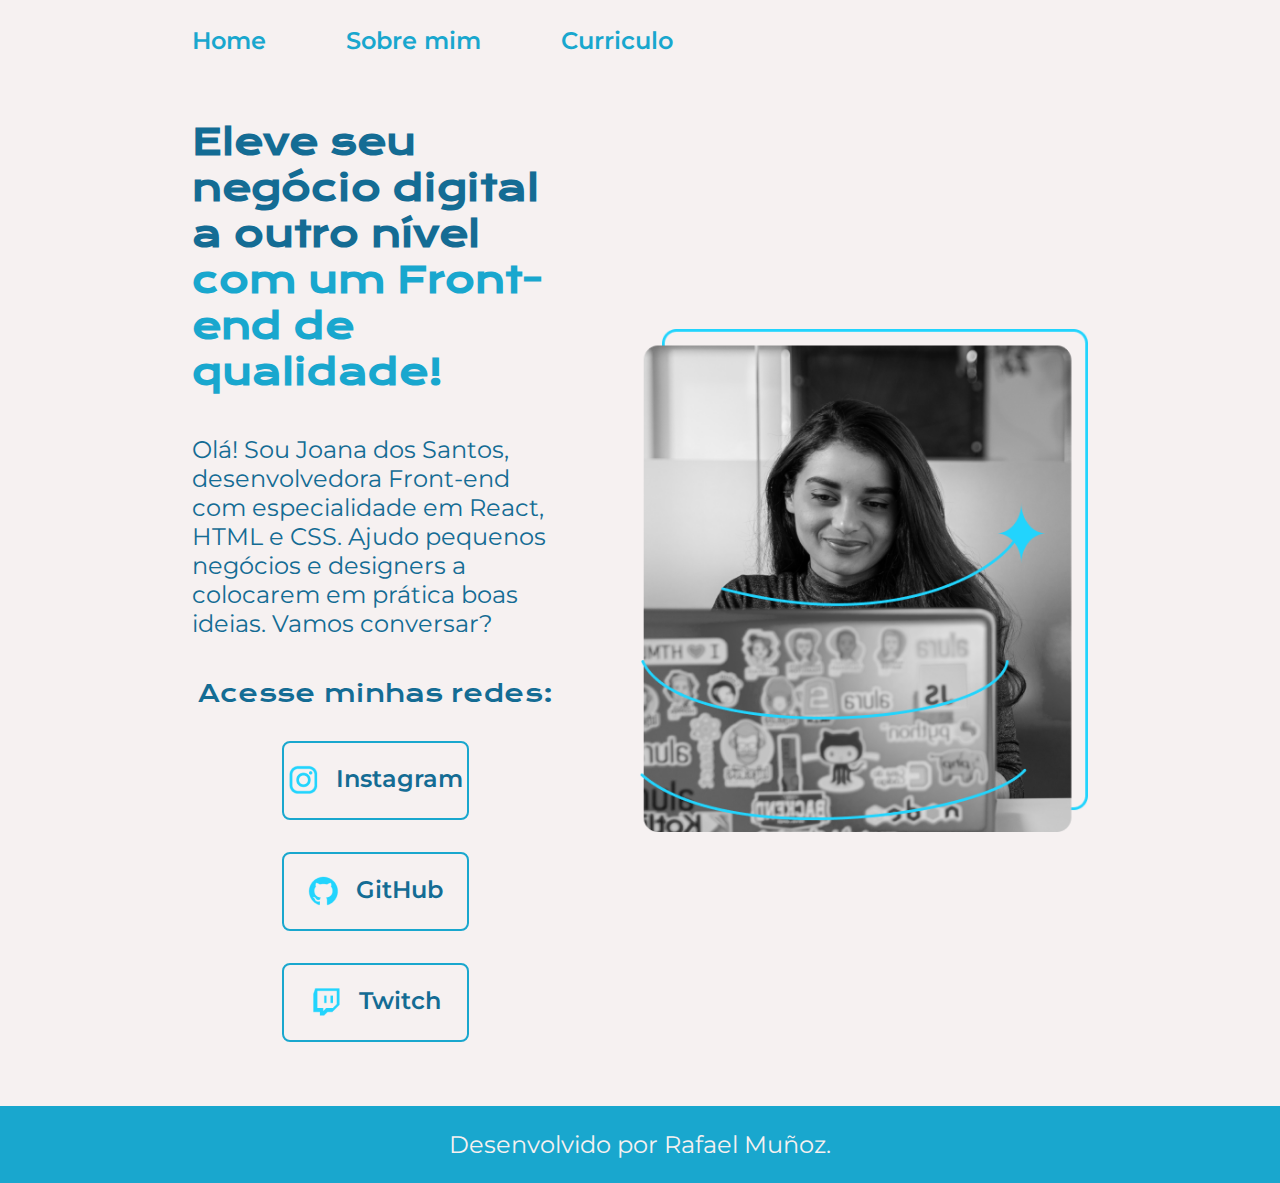
<file: index.html>
<!DOCTYPE html>
<html lang="pt-br">
  <head>
    <meta charset="UTF-8" />
    <meta http-equiv="X-UA-Compatible" content="IE=edge" />
    <meta name="viewport" content="width=device-width, initial-scale=1.0" />
    <title>Portfólio</title>
    <link rel="stylesheet" href="./styles/style.css" />
  </head>
  <body>
    <header class="cabecalho">
      <nav class="cabecalho__menu">
        <a class="cabecalho__menu__link" href="index.html">Home</a>
        <a class="cabecalho__menu__link" href="about.html">Sobre mim</a>
        <a class="cabecalho__menu__link" href="curriculo.html">Curriculo</a>
      </nav>
    </header>
    <main class="apresentacao">
      <section class="apresentacao__conteudo">
        <!-- a section corresponde a uma separação de um grupo. É mais recomendado usar ela do que simplesmente o "div"-->
        <h1 class="apresentacao__conteudo__titulo">
          Eleve seu negócio digital a outro nível
          <strong class="titulo-destaque"
            >com um Front-end de qualidade!</strong
          >
        </h1>
        <p class="apresentacao__conteudo__texto">
          Olá! Sou Joana dos Santos, desenvolvedora Front-end com especialidade
          em React, HTML e CSS. Ajudo pequenos negócios e designers a colocarem
          em prática boas ideias. Vamos conversar?
        </p>
        <div class="apresentacao__links">
          <h2 class="apresentacao__links__subtitulo">Acesse minhas redes:</h2>
          <a
            class="apresentacao__links__navegacao"
            href="https://www.instagram.com"
            ><img src="./assets/instagram.png" />Instagram</a
          >
          <a
            class="apresentacao__links__navegacao"
            href="https://github.com/rafaelratm"
          >
            <img src="./assets/github.png" />GitHub</a
          >
          <a
            class="apresentacao__links__navegacao"
            href="https://www.twitch.tv"
            ><img src="./assets/twitch.png" />Twitch</a
          >
        </div>
      </section>
      <img class="apresentao__imagem" src="./assets/imagem.png" alt="Foto de alguém programando" />
    </main>
    <footer class="rodape">
      <p>Desenvolvido por Rafael Muñoz.</p>
    </footer>
  </body>
</html>
</file>
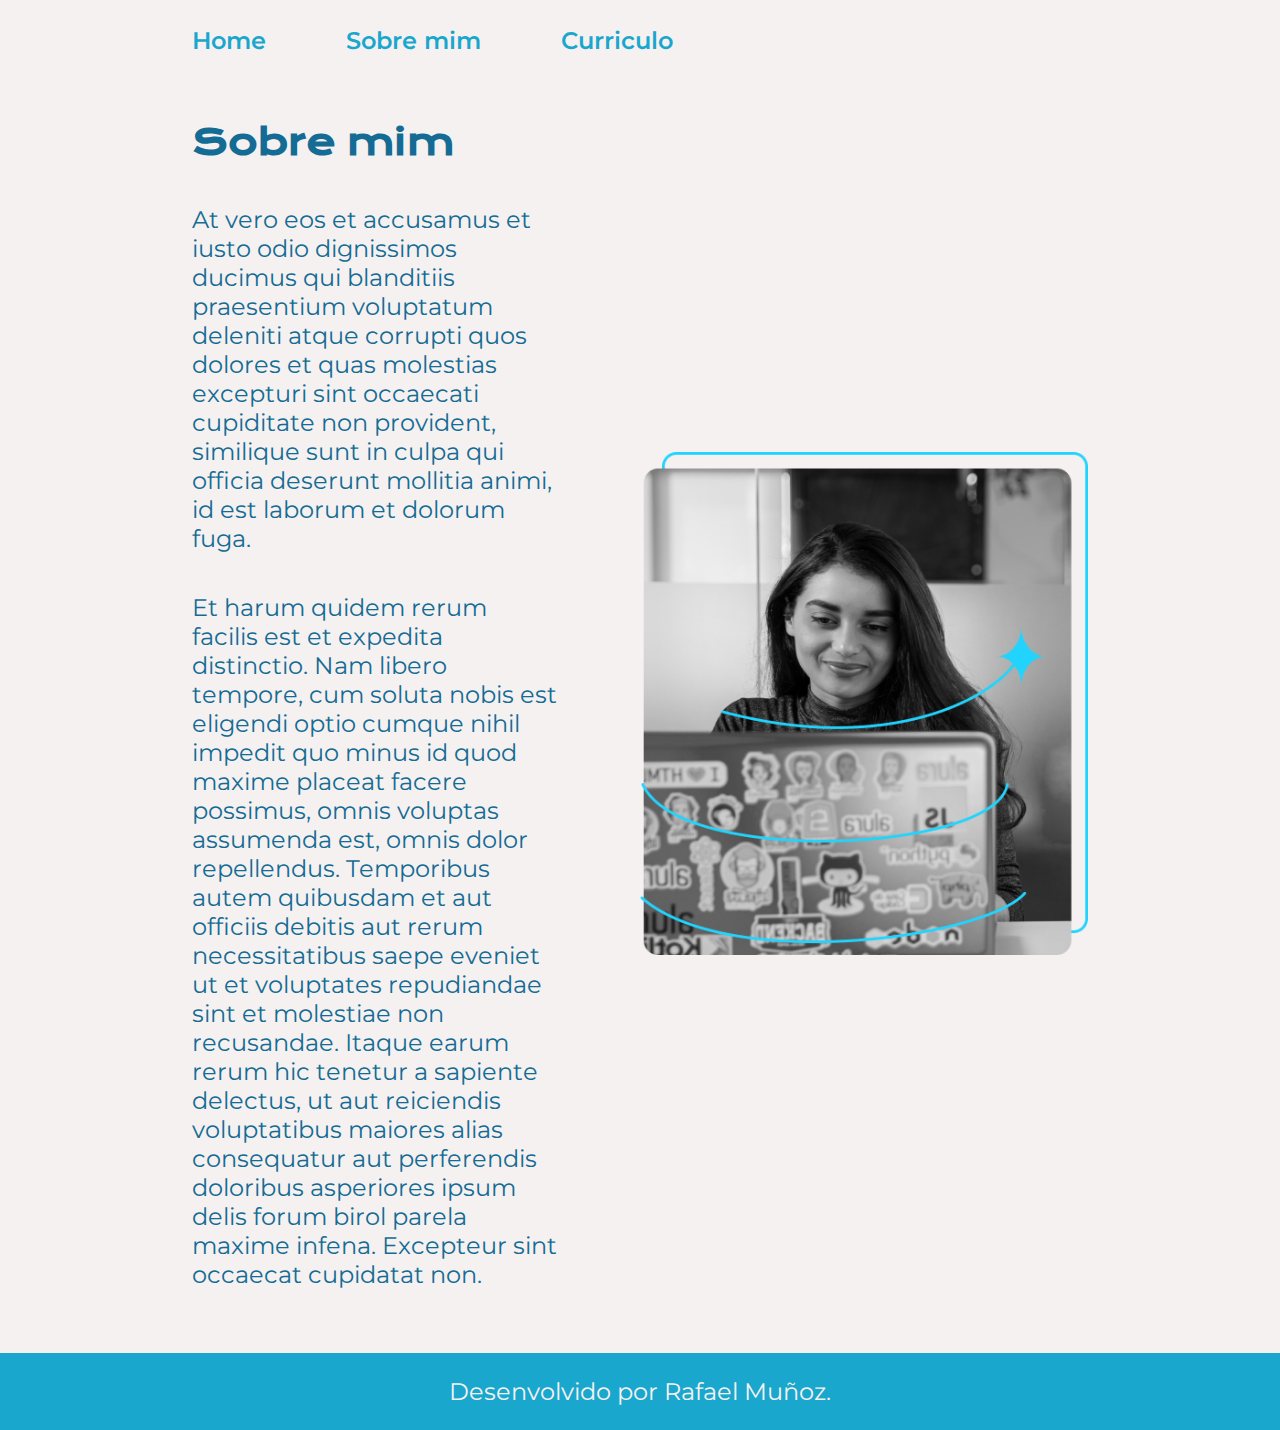
<file: about.html>
<!DOCTYPE html>
<html lang="pt-br">
<head>
    <meta charset="UTF-8">
    <meta http-equiv="X-UA-Compatible" content="IE=edge">
    <meta name="viewport" content="width=device-width, initial-scale=1.0">
    <link rel="stylesheet" href="./styles/style.css" />
    <title>Sobre mim</title>
</head>
<body>
    <header class="cabecalho">
        <nav class="cabecalho__menu">
          <a class="cabecalho__menu__link" href="index.html">Home</a>
          <a class="cabecalho__menu__link" href="about.html">Sobre mim</a>
          <a class="cabecalho__menu__link" href="curriculo.html">Curriculo</a>
        </nav>
      </header>
      <main class="apresentacao">
        <section class="apresentacao__conteudo">
            <h1 class="apresentacao__conteudo__titulo">Sobre mim</h1>
            <p class="apresentacao__conteudo__texto">At vero eos et accusamus et iusto odio dignissimos ducimus qui blanditiis praesentium voluptatum deleniti atque corrupti quos dolores et quas molestias excepturi sint occaecati cupiditate non provident, similique sunt in culpa qui officia deserunt mollitia animi, id est laborum et dolorum fuga.</p>
            <p class="apresentacao__conteudo__texto">Et harum quidem rerum facilis est et expedita distinctio. Nam libero tempore, cum soluta nobis est eligendi optio cumque nihil impedit quo minus id quod maxime placeat facere possimus, omnis voluptas assumenda est, omnis dolor repellendus. Temporibus autem quibusdam et aut officiis debitis aut rerum necessitatibus saepe eveniet ut et voluptates repudiandae sint et molestiae non recusandae. Itaque earum rerum hic tenetur a sapiente delectus, ut aut reiciendis voluptatibus maiores alias consequatur aut perferendis doloribus asperiores ipsum delis forum birol parela maxime infena. Excepteur sint occaecat cupidatat non.</p>
        </section>
        <img class="apresentao__imagem" src="./assets/imagem.png" alt="Foto de alguém programando" />
      </main>
      <footer class="rodape">
        <p>Desenvolvido por Rafael Muñoz.</p>
      </footer>
</body>
</html>
</file>
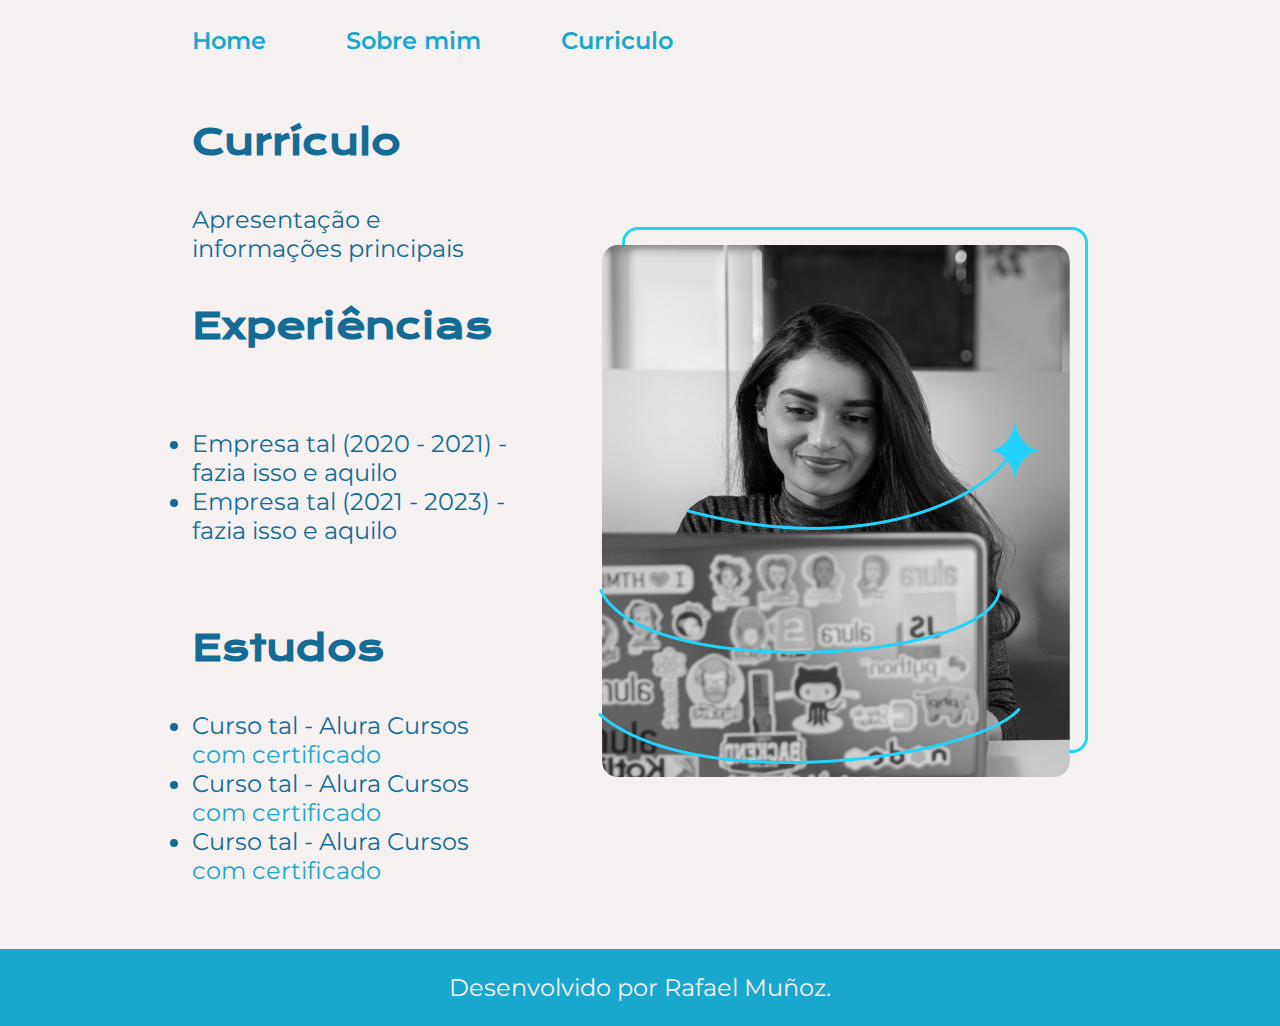
<file: curriculo.html>
<!DOCTYPE html>
<html lang="pt-br">
    <head>
    <meta charset="UTF-8">
    <meta http-equiv="X-UA-Compatible" content="IE=edge">
    <meta name="viewport" content="width=device-width, initial-scale=1.0">
    <link rel="stylesheet" href="./styles/style.css" />
    <title>Curriculo</title>
    </head>
    <body>
    <header class="cabecalho">
        <nav class="cabecalho__menu">
          <a class="cabecalho__menu__link" href="index.html">Home</a>
          <a class="cabecalho__menu__link" href="about.html">Sobre mim</a>
          <a class="cabecalho__menu__link" href="curriculo.html">Curriculo</a>
        </nav>
      </header>
    <main class="apresentacao">
        <section class="apresentacao__conteudo">
            <h1 class="apresentacao__conteudo__titulo">Currículo</h1>
            <p class="apresentacao__conteudo__texto">
                Apresentação e informações principais
            </p>
            <h2 class="apresentacao__conteudo__titulo">Experiências</h2>
            <p class="apresentacao__conteudo__texto">
            <ul class="apresentacao__conteudo__texto">
                <li> Empresa tal (2020 - 2021) - fazia isso e aquilo </li>
                <li> Empresa tal (2021 - 2023) - fazia isso e aquilo </li>
            </ul>
            </p>
            <h2 class="apresentacao__conteudo__titulo">Estudos</h2>
            <div class="apresentacao__conteudo__texto">
            <ul class="apresentacao__conteudo__texto">
                <li>Curso tal - Alura Cursos <a href="linkdocertificado">com certificado</a> </li>
                <li>Curso tal - Alura Cursos <a href="linkdocertificado">com certificado</a></li>
                <li>Curso tal - Alura Cursos <a href="linkdocertificado">com certificado</a></li>
            </ul>
            </div>    
        </section>
        <img src="./assets/imagem.png" alt="Foto da Joana Santos programando">
    </main> 
    <footer class="rodape">
        <p>Desenvolvido por Rafael Muñoz.</p>
    </footer>
</body>
</html>
</file>
<file: styles/style.css>
@import url('https://fonts.googleapis.com/css2?family=Krona+One&family=Montserrat:wght@400;600&display=swap');

:root {
    /* variavel pra utilização global. No css variavel começa com --, usando - para separar as palavras*/
    --cor-primaria: #F6F1F1;
    --cor-secundaria: #146C94;
    --cor-terciaria: #19A7CE;
    --cor-hover: #AFD3E2;
    --fonte-primaria: 'Krona One', sans-serif;
    --fonte-secundaria: 'Montserrat', sans-serif;
}

* { /*o "*" no inicio é para selecionar TODOS os elementos da página */
    margin: 0;
    padding: 0;
}

body {
    /* height: 100vh; o vh corresponde a altura do view port (altura do navegador) */
    /* COMO MEU MONITOR TA COM A LETRA AUMENTADA O RECOMENDADO NESSE CASO SERIA 80vh ou até mesmo 70vh */
    box-sizing: border-box; /*utilizado para não deixar o elemento filho ultrapassar o elemento pai */
    background-color: var(--cor-primaria); /*cor de fundo*/
    color: var(--cor-secundaria); /*cor da fonte*/

}

.cabecalho {
    padding: 2% 0% 0% 15%; /* a ordem é cima, direita, inferior, esquerda */
}

.cabecalho__menu {
    display: flex; /* FLEXBOX SEMPRE NO ELEEMENTO PAI. SEMPRE */
    gap: 80px;
}

.cabecalho__menu__link {
    font-family: var(--fonte-secundaria);
    font-size: 1.5rem;
    font-weight: 600;
    color: var(--cor-terciaria);
    text-decoration: none;
}

.apresentacao { 
    padding: 5% 15%;
    display: flex; /* utilizar o flexbox para deixar os elementos filhos separados horizontalmente no elemento pai (há outras possibilidades - ler documentação: https://css-tricks.com/snippets/css/a-guide-to-flexbox/ */
    align-items: center;
    justify-content: space-between;
    gap: 5.12rem;
}

.apresentacao__conteudo {
    width: 50%;
    display: flex;
    flex-direction: column;
    gap: 40px; /*espaçamento */
}

.apresentacao__conteudo__titulo {
    font-size: 2.25rem; /* 1 rem corresponde a 16px */
    font-family: var(--fonte-primaria);
}

.titulo-destaque { /* o "." corresponde a classe que esta sendo chamada*/
    color: var(--cor-terciaria);
}

.apresentacao__conteudo__texto {
    font-size: 1.5rem;
    font-family: var(--fonte-secundaria);
}

.apresentacao__conteudo__texto a{
    text-decoration: none;
    color: var(--cor-terciaria);
}

.apresentacao__links {
    display: flex;
    flex-direction: column;
    justify-content: space-between;
    align-items: center;
    gap: 32px;
}

.apresentacao__links__subtitulo {
    font-family: var(--fonte-primaria);
    font-weight: 400;
    font-size: 1.5rem;
}

.apresentacao__links__navegacao {
     /* background-color: #22D4FD; */   /*usar ctrl + k + c para atalho de comentário */
    display: flex;
    justify-content: center;
    gap: 16px;
    width: 50%;
    text-align: center;
    border-radius: 8px;
    border: 2px solid var(--cor-terciaria);
    font-size: 1.5rem;
    font-weight: 600;
    padding: 21.5px 0; /*primeiro valor corresponde ao vertical, o 2o ao horizontal */
    text-decoration: none; /*para retirar a decoração do elemento ancora <a> */
    color: var(--cor-secundaria);
    font-family: var(--fonte-secundaria);
}

.apresentacao__links__link:hover { /*para estilizar quando tiver com o mouse em cima do elemento. NÃO FUNCIONA COM LINKS */
    background-color: var(--cor-hover);
    padding: 3%;
}

.apresentao__imagem {
    width: 50%;
}

.rodape {
    color: var(--cor-primaria);
    background-color: var(--cor-terciaria);
    padding: 24px;
    text-align: center;
    font-family: var(--fonte-secundaria);
    font-size: 1.5rem;
    font-weight: 400;
}

/* media-query - responsibilidade */

@media (max-width: 1200px) {
    .cabecalho {
        padding: 10%;   
    }

    .cabecalho__menu {
        /*não precisa reescrever "display:flex" pq ja esta definido la em cima, dentro da classe. */
        justify-content: center;
    }
    
    .apresentacao {
        flex-direction: column-reverse;
        padding: 5%;
    }

    .apresentacao__conteudo {
        width: auto; /*pra ficar de acordo com tamanho total do elemento pai */
    }


}
</file>
